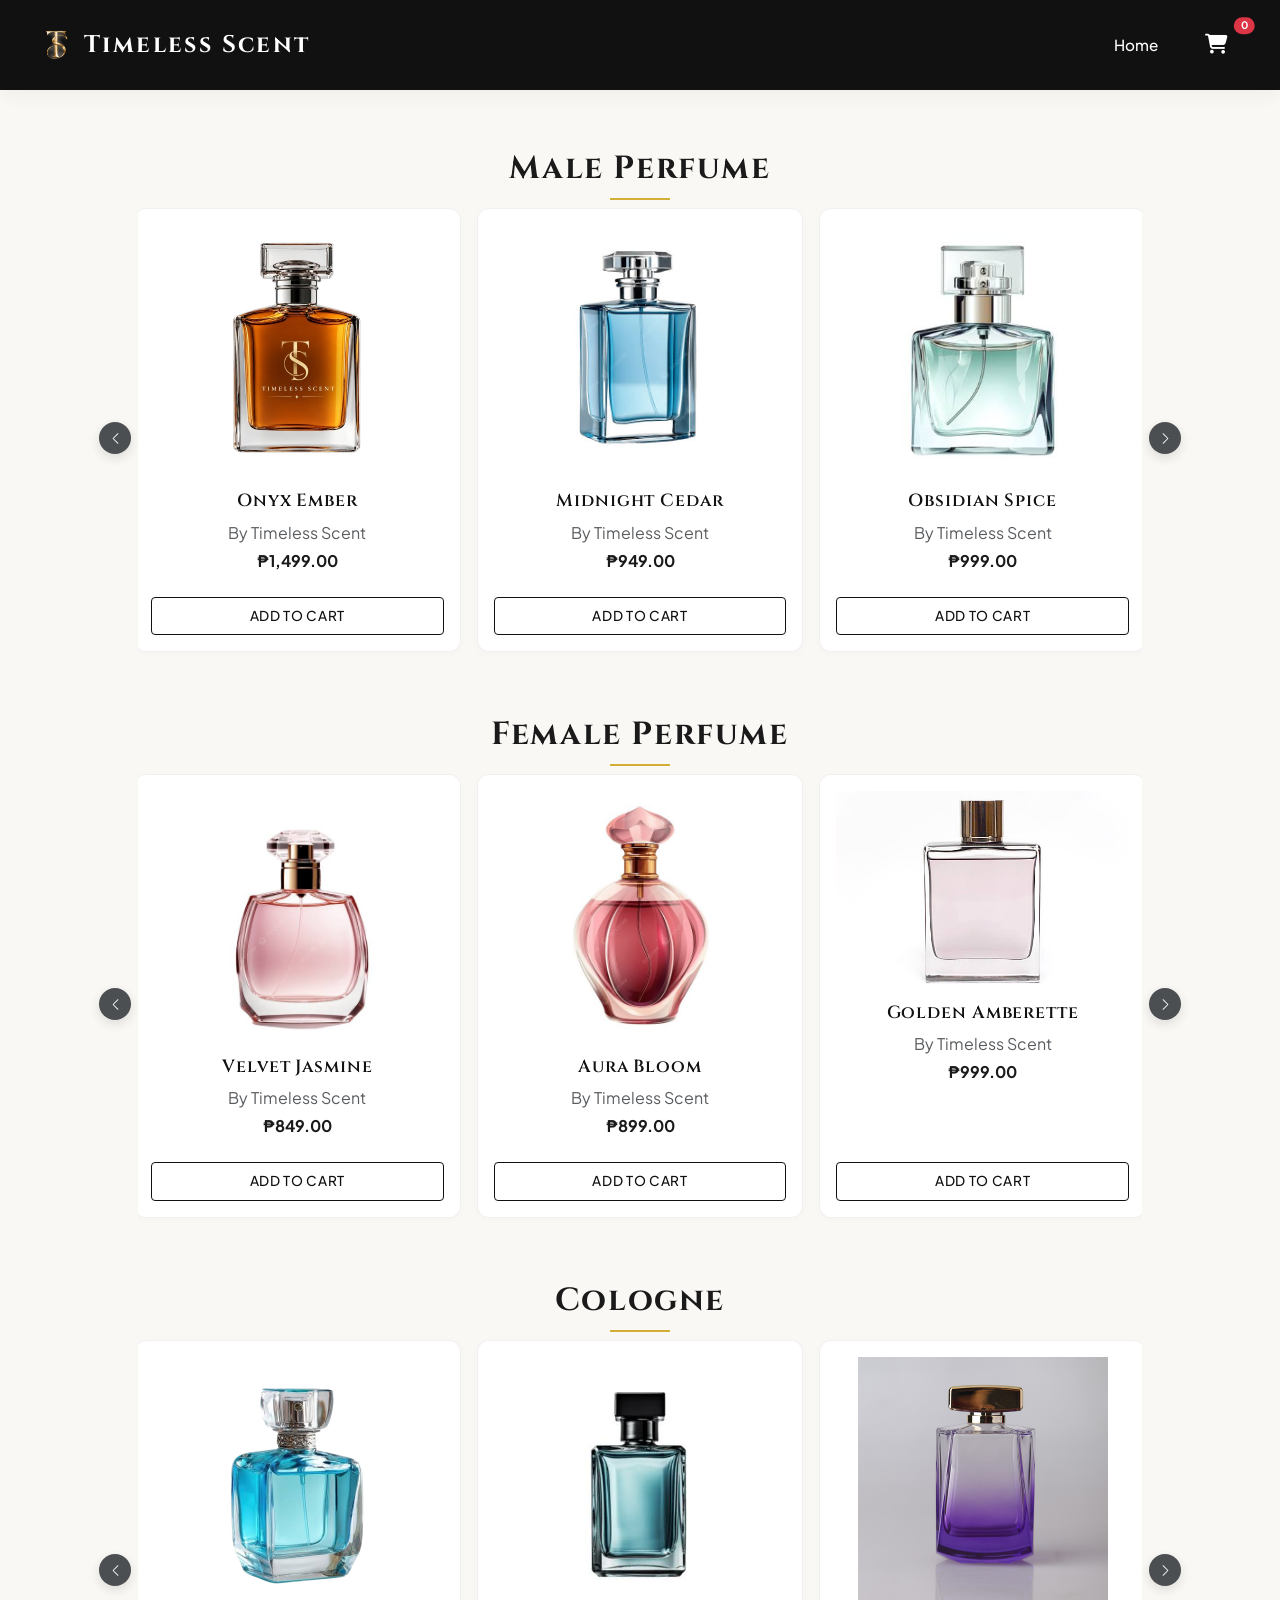
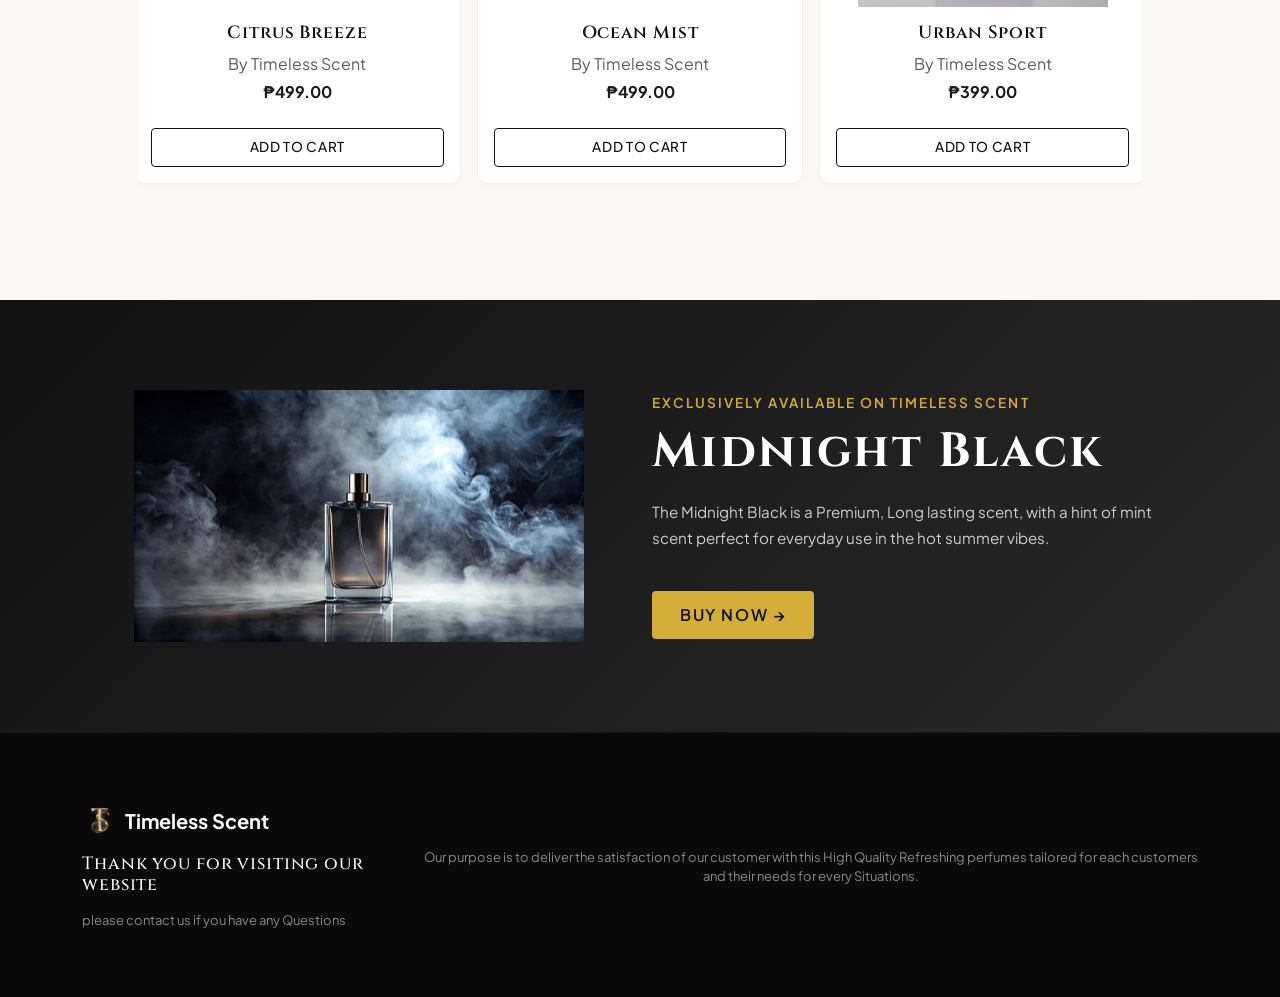
<file: Product.html>
<!DOCTYPE html>
<html lang="en">

<head>
    <meta charset="UTF-8">
    <meta name="viewport" content="width=device-width, initial-scale=1.0">
    
    <title>Luxury Fragrances - Store</title>

    <!-- Bootstrap 5 CSS CDN -->
    <link href="https://cdn.jsdelivr.net/npm/bootstrap@5.3.3/dist/css/bootstrap.min.css" rel="stylesheet" integrity="sha384-QWTKZyjpPEjISv5WaRU9OFeRpok6YctnYmDr5pNlyT2bRjXh0JMhjY6hW+ALEwIH" crossorigin="anonymous">
    <!-- Font Awesome CDN -->
    <link rel="stylesheet" href="https://cdnjs.cloudflare.com/ajax/libs/font-awesome/6.4.0/css/all.min.css">
    <!-- Google Fonts -->
    <link rel="preconnect" href="https://fonts.googleapis.com">
    <link rel="preconnect" href="https://fonts.gstatic.com" crossorigin>
    <link href="https://fonts.googleapis.com/css2?family=Oswald:wght@200..700&display=swap" rel="stylesheet">

    <!-- Custom CSS Link -->
    <link rel="stylesheet" href="Product_style.css">
</head>
<body>
    <header>
        <nav class="navbar navbar-expand-lg navbar-dark section-content">

            <!-- Header -->
            <div class="container-fluid">
                <a href="#" class="navbar-brand nav-logo d-flex align-items-center">
                    <!-- Store Logo added to Navbar -->
                    <img src="Image\TS.png" alt="Timeless Scent Logo" style="height: 40px; width: auto;" class="me-2">
                    <h1 class="logo-text d-inline-block fs-4 m-0">Timeless Scent</h1>
                </a>

                <!-- Mobile-Only Right-Side Container (Visible ONLY on Mobile/Tablet) -->
                <div class="d-flex d-lg-none align-items-center ms-auto gap-3">
                    <!-- Persistent Cart Badge Link for Mobile -->
                    <a href="#" class="nav-link cart-badge-link position-relative text-white" aria-label="Shopping Cart">
                        <i class="fa-solid fa-cart-shopping fs-5"></i>
                        <span class="cartCountDisplay position-absolute top-0 start-100 translate-middle badge rounded-pill bg-danger" style="font-size: 0.65rem;">
                            0
                        </span>
                    </a>

                    <!-- Mobile Responsive Toggle Button -->
                    <button class="navbar-toggler border-0 shadow-none" type="button" data-bs-toggle="collapse" data-bs-target="#navbarScheduleContent" aria-controls="navbarScheduleContent" aria-expanded="false" aria-label="Toggle navigation">
                        <span class="navbar-toggler-icon"></span>
                    </button>
                </div>

                <!-- Collapsible Navigation Menu Links -->
                <div class="collapse navbar-collapse" id="navbarScheduleContent">
                    <ul class="navbar-nav ms-auto mb-2 mb-lg-0 align-items-lg-center nav-menu">
                        <li class="nav-item">
                            <a href="index.html" class="nav-link">Home</a>
                        </li>
                        <!-- Desktop-Only Cart Item (Visible ONLY on Desktop) -->
                        <li class="nav-item d-none d-lg-flex align-items-center">
                            <a href="#" class="nav-link cart-badge-link position-relative text-white" aria-label="Shopping Cart">
                                <i class="fa-solid fa-cart-shopping fs-5"></i>
                                <span class="cartCountDisplay position-absolute top-0 start-100 translate-middle badge rounded-pill bg-danger" style="font-size: 0.65rem;">
                                    0
                                </span>
                            </a>
                        </li>
                    </ul>
                </div>
            </div>

        </nav>
    </header>

    <!-- Perfume & Cologne Sections -->

    <div class="small-container mt-4">
        
        <!-- Male Perfume Carousel Section -->
        <h2 class="title">Male Perfume</h2>

        <div id="malePerfumeCarousel" class="carousel slide mb-5 px-md-5">
            <div class="carousel-inner">
                
                <!-- Slide 1 -->
                <div class="carousel-item active">
                    <div class="row justify-content-center">
                        <div class="col-12 col-md-4 text-center px-2 mb-3">
                            <div class="p-3 h-100 d-flex flex-column justify-content-between">
                                <div>
                                    <img src="Image\B1E.png" class="d-block w-100 img-fluid" alt="Onyx Ember" style="max-height: 250px; object-fit: contain;">
                                    <h4 class="mt-3 fs-5">Onyx Ember</h4>
                                    <p class="text-muted mb-1">By Timeless Scent</p>
                                    <p class="fw-bold">₱1,499.00</p>
                                </div>
                                <button class="btn btn-outline-dark btn-sm mt-2 add-to-cart-btn" data-name="Onyx Ember" data-price="50.00">Add to Cart</button>
                            </div>
                        </div>
                        <div class="col-12 col-md-4 text-center px-2 mb-3">
                            <div class="p-3 h-100 d-flex flex-column justify-content-between">
                                <div>
                                    <img src="Image\P2-B.jpg" class="d-block w-100 img-fluid" alt="Midnight Cedar" style="max-height: 250px; object-fit: contain;">
                                    <h4 class="mt-3 fs-5">Midnight Cedar</h4>
                                    <p class="text-muted mb-1">By Timeless Scent</p>
                                    <p class="fw-bold">₱949.00</p>
                                </div>
                                <button class="btn btn-outline-dark btn-sm mt-2 add-to-cart-btn" data-name="Midnight Cedar" data-price="50.00">Add to Cart</button>
                            </div>
                        </div>
                        <div class="col-12 col-md-4 text-center px-2 mb-3">
                            <div class="p-3 h-100 d-flex flex-column justify-content-between">
                                <div>
                                    <img src="Image\P3-B.jpg" class="d-block w-100 img-fluid" alt="Obsidian Spice" style="max-height: 250px; object-fit: contain;">
                                    <h4 class="mt-3 fs-5">Obsidian Spice</h4>
                                    <p class="text-muted mb-1">By Timeless Scent</p>
                                    <p class="fw-bold">₱999.00</p>
                                </div>
                                <button class="btn btn-outline-dark btn-sm mt-2 add-to-cart-btn" data-name="Obsidian Spice" data-price="50.00">Add to Cart</button>
                            </div>
                        </div>
                    </div>
                </div>

                <!-- Slide 2 -->
                <div class="carousel-item">
                    <div class="row justify-content-center">
                        <div class="col-12 col-md-4 text-center px-2 mb-3">
                            <div class="p-3 h-100 d-flex flex-column justify-content-between">
                                <div>
                                    <img src="Image\P4-B.png" class="d-block w-100 img-fluid" alt="Vanguard Oak" style="max-height: 250px; object-fit: contain;">
                                    <h4 class="mt-3 fs-5">Vanguard Oak</h4>
                                    <p class="text-muted mb-1">By Timeless Scent</p>
                                    <p class="fw-bold">₱899.00</p>
                                </div>
                                <button class="btn btn-outline-dark btn-sm mt-2 add-to-cart-btn" data-name="Vanguard Oak" data-price="50.00">Add to Cart</button>
                            </div>
                        </div>
                        <div class="col-12 col-md-4 text-center px-2 mb-3">
                            <div class="p-3 h-100 d-flex flex-column justify-content-between">
                                <div>
                                    <img src="Image\P5-B.jpg" class="d-block w-100 img-fluid" alt="Velvet Horizon" style="max-height: 250px; object-fit: contain;">
                                    <h4 class="mt-3 fs-5">Velvet Horizon</h4>
                                    <p class="text-muted mb-1">By Timeless Scent</p>
                                    <p class="fw-bold">₱899.00</p>
                                </div>
                                <button class="btn btn-outline-dark btn-sm mt-2 add-to-cart-btn" data-name="Velvet Horizon" data-price="50.00">Add to Cart</button>
                            </div>
                        </div>
                    </div>
                </div>

            </div>

            <!-- Carousel Controls -->
            <button class="carousel-control-prev" type="button" data-bs-target="#malePerfumeCarousel" data-bs-slide="prev">
                <span class="carousel-control-prev-icon bg-dark rounded-circle p-3" aria-hidden="true"></span>
                <span class="visually-hidden">Previous</span>
            </button>
            <button class="carousel-control-next" type="button" data-bs-target="#malePerfumeCarousel" data-bs-slide="next">
                <span class="carousel-control-next-icon bg-dark rounded-circle p-3" aria-hidden="true"></span>
                <span class="visually-hidden">Next</span>
            </button>
        </div>


        <!-- Female Perfume Carousel Section -->
        <h2 class="title mt-5">Female Perfume</h2>

        <div id="femalePerfumeCarousel" class="carousel slide mb-5 px-md-5">
            <div class="carousel-inner">
                
                <!-- Slide 1 -->
                <div class="carousel-item active">
                    <div class="row justify-content-center">
                        <div class="col-12 col-md-4 text-center px-2 mb-3">
                            <div class="p-3 h-100 d-flex flex-column justify-content-between">
                                <div>
                                    <img src="Image\P1-F.jpg" class="d-block w-100 img-fluid" alt="Velvet Jasmine" style="max-height: 250px; object-fit: contain;">
                                    <h4 class="mt-3 fs-5">Velvet Jasmine</h4>
                                    <p class="text-muted mb-1">By Timeless Scent</p>
                                    <p class="fw-bold">₱849.00</p>
                                </div>
                                <button class="btn btn-outline-dark btn-sm mt-2 add-to-cart-btn" data-name="Velvet Jasmine" data-price="50.00">Add to Cart</button>
                            </div>
                        </div>
                        <div class="col-12 col-md-4 text-center px-2 mb-3">
                            <div class="p-3 h-100 d-flex flex-column justify-content-between">
                                <div>
                                    <img src="Image\P2-F.jpg" class="d-block w-100 img-fluid" alt="Aura Bloom" style="max-height: 250px; object-fit: contain;">
                                    <h4 class="mt-3 fs-5">Aura Bloom</h4>
                                    <p class="text-muted mb-1">By Timeless Scent</p>
                                    <p class="fw-bold">₱899.00</p>
                                </div>
                                <button class="btn btn-outline-dark btn-sm mt-2 add-to-cart-btn" data-name="Aura Bloom" data-price="50.00">Add to Cart</button>
                            </div>
                        </div>
                        <div class="col-12 col-md-4 text-center px-2 mb-3">
                            <div class="p-3 h-100 d-flex flex-column justify-content-between">
                                <div>
                                    <img src="Image\P3-F.jpg" class="d-block w-100 img-fluid" alt="Golden Amberette" style="max-height: 250px; object-fit: contain;">
                                    <h4 class="mt-3 fs-5">Golden Amberette</h4>
                                    <p class="text-muted mb-1">By Timeless Scent</p>
                                    <p class="fw-bold">₱999.00</p>
                                </div>
                                <button class="btn btn-outline-dark btn-sm mt-2 add-to-cart-btn" data-name="Golden Amberette" data-price="50.00">Add to Cart</button>
                            </div>
                        </div>
                    </div>
                </div>

                <!-- Slide 2 -->
                <div class="carousel-item">
                    <div class="row justify-content-center">
                        <div class="col-12 col-md-4 text-center px-2 mb-3">
                            <div class="p-3 h-100 d-flex flex-column justify-content-between">
                                <div>
                                    <img src="Image\P4-F.png" class="d-block w-100 img-fluid" alt="Celestial Saffron" style="max-height: 250px; object-fit: contain;">
                                    <h4 class="mt-3 fs-5">Celestial Saffron</h4>
                                    <p class="text-muted mb-1">By Timeless Scent</p>
                                    <p class="fw-bold">₱1,199.00</p>
                                </div>
                                <button class="btn btn-outline-dark btn-sm mt-2 add-to-cart-btn" data-name="Celestial Saffron" data-price="50.00">Add to Cart</button>
                            </div>
                        </div>
                        <div class="col-12 col-md-4 text-center px-2 mb-3">
                            <div class="p-3 h-100 d-flex flex-column justify-content-between">
                                <div>
                                    <img src="Image\P5-F.jpg" class="d-block w-100 img-fluid" alt="Midnight Orchid" style="max-height: 250px; object-fit: contain;">
                                    <h4 class="mt-3 fs-5">Midnight Orchid</h4>
                                    <p class="text-muted mb-1">By Timeless Scent</p>
                                    <p class="fw-bold">₱799.00</p>
                                </div>
                                <button class="btn btn-outline-dark btn-sm mt-2 add-to-cart-btn" data-name="Midnight Orchid" data-price="50.00">Add to Cart</button>
                            </div>
                        </div>
                    </div>
                </div>

            </div>

            <!-- Carousel Controls -->
            <button class="carousel-control-prev" type="button" data-bs-target="#femalePerfumeCarousel" data-bs-slide="prev">
                <span class="carousel-control-prev-icon bg-dark rounded-circle p-3" aria-hidden="true"></span>
                <span class="visually-hidden">Previous</span>
            </button>
            <button class="carousel-control-next" type="button" data-bs-target="#femalePerfumeCarousel" data-bs-slide="next">
                <span class="carousel-control-next-icon bg-dark rounded-circle p-3" aria-hidden="true"></span>
                <span class="visually-hidden">Next</span>
            </button>
        </div>


        <!-- Cologne Carousel Section -->
        <h2 class="title mt-5">Cologne</h2>

        <div id="cologneCarousel" class="carousel slide mb-5 px-md-5">
            <div class="carousel-inner">
                
                <!-- Slide 1 -->
                <div class="carousel-item active">
                    <div class="row justify-content-center">
                        <div class="col-12 col-md-4 text-center px-2 mb-3">
                            <div class="p-3 h-100 d-flex flex-column justify-content-between">
                                <div>
                                    <img src="Image\C1.png" class="d-block w-100 img-fluid" alt="Citrus Breeze" style="max-height: 250px; object-fit: contain;">
                                    <h4 class="mt-3 fs-5">Citrus Breeze</h4>
                                    <p class="text-muted mb-1">By Timeless Scent</p>
                                    <p class="fw-bold">₱499.00</p>
                                </div>
                                <button class="btn btn-outline-dark btn-sm mt-2 add-to-cart-btn" data-name="Citrus Breeze" data-price="45.00">Add to Cart</button>
                            </div>
                        </div>
                        <div class="col-12 col-md-4 text-center px-2 mb-3">
                            <div class="p-3 h-100 d-flex flex-column justify-content-between">
                                <div>
                                    <img src="Image\C2.jpg" class="d-block w-100 img-fluid" alt="Ocean Mist" style="max-height: 250px; object-fit: contain;">
                                    <h4 class="mt-3 fs-5">Ocean Mist</h4>
                                    <p class="text-muted mb-1">By Timeless Scent</p>
                                    <p class="fw-bold">₱499.00</p>
                                </div>
                                <button class="btn btn-outline-dark btn-sm mt-2 add-to-cart-btn" data-name="Ocean Mist" data-price="45.00">Add to Cart</button>
                            </div>
                        </div>
                        <div class="col-12 col-md-4 text-center px-2 mb-3">
                            <div class="p-3 h-100 d-flex flex-column justify-content-between">
                                <div>
                                    <img src="Image\C3.jpg" class="d-block w-100 img-fluid" alt="Urban Sport" style="max-height: 250px; object-fit: contain;">
                                    <h4 class="mt-3 fs-5">Urban Sport</h4>
                                    <p class="text-muted mb-1">By Timeless Scent</p>
                                    <p class="fw-bold">₱399.00</p>
                                </div>
                                <button class="btn btn-outline-dark btn-sm mt-2 add-to-cart-btn" data-name="Urban Sport" data-price="45.00">Add to Cart</button>
                            </div>
                        </div>
                    </div>
                </div>

                <!-- Slide 2 -->
                <div class="carousel-item">
                    <div class="row justify-content-center">
                        <div class="col-12 col-md-4 text-center px-2 mb-3">
                            <div class="p-3 h-100 d-flex flex-column justify-content-between">
                                <div>
                                    <img src="Image\C4.jpg" class="d-block w-100 img-fluid" alt="Blue Steel" style="max-height: 250px; object-fit: contain;">
                                    <h4 class="mt-3 fs-5">Blue Steel</h4>
                                    <p class="text-muted mb-1">By Timeless Scent</p>
                                    <p class="fw-bold">₱399.00</p>
                                </div>
                                <button class="btn btn-outline-dark btn-sm mt-2 add-to-cart-btn" data-name="Blue Steel" data-price="45.00">Add to Cart</button>
                            </div>
                        </div>
                        <div class="col-12 col-md-4 text-center px-2 mb-3">
                            <div class="p-3 h-100 d-flex flex-column justify-content-between">
                                <div>
                                    <img src="Image\C5.jpg" class="d-block w-100 img-fluid" alt="Fresh Energy" style="max-height: 250px; object-fit: contain;">
                                    <h4 class="mt-3 fs-5">Fresh Energy</h4>
                                    <p class="text-muted mb-1">By Timeless Scent</p>
                                    <p class="fw-bold">₱299.00</p>
                                </div>
                                <button class="btn btn-outline-dark btn-sm mt-2 add-to-cart-btn" data-name="Fresh Energy" data-price="45.00">Add to Cart</button>
                            </div>
                        </div>
                    </div>
                </div>

            </div>

            <!-- Carousel Controls -->
            <button class="carousel-control-prev" type="button" data-bs-target="#cologneCarousel" data-bs-slide="prev">
                <span class="carousel-control-prev-icon bg-dark rounded-circle p-3" aria-hidden="true"></span>
                <span class="visually-hidden">Previous</span>
            </button>
            <button class="carousel-control-next" type="button" data-bs-target="#cologneCarousel" data-bs-slide="next">
                <span class="carousel-control-next-icon bg-dark rounded-circle p-3" aria-hidden="true"></span>
                <span class="visually-hidden">Next</span>
            </button>
        </div>

    </div> <!-- Close small-container -->


    <!-- Integrated Offer Banner -->
    <div class="offer">
        <div class="small-container">
            <div class="row align-items-center">
                
                <div class="col-12 col-md-6 text-center">
                    <img src="Image\Exc-1.jpg" class="offer-img img-fluid" alt="Midnight Black Perfume">
                </div>

                <div class="col-12 col-md-6">
                    <p>Exclusively Available on Timeless Scent</p>
                    <h1>Midnight Black</h1>
                    <small>The Midnight Black is a Premium, Long lasting scent, with a hint of mint scent perfect for everyday use in the hot summer vibes.</small>
                    <br>
                    <a href="#" class="btn btn-dark mt-3">Buy Now &#8594;</a>
                </div>

            </div>
        </div>
    </div>

    <!-- Footer -->
    <div class="footer">
        <div class="container">
            <div class="row align-items-center">
                <div class="footer-col-1">
                    <!-- Store Logo added to Footer -->
                    <div class="d-flex align-items-center mb-3">
                        <img src="Image\TS.png" alt="Timeless Scent Logo" style="height: 35px; width: auto;" class="me-2">
                        <span class="text-white fw-bold fs-5">Timeless Scent</span>
                    </div>
                    <h3>Thank you for visiting our website</h3>
                    <p>please contact us if you have any Questions</p>
                </div>
                <div class="footer-col-2">
                    <p>Our purpose is to deliver the satisfaction of our customer with this High Quality
                        Refreshing perfumes tailored for each customers and their needs for every Situations.
                    </p>
                </div>
            </div>
        </div>
    </div>


    <!-- Bootstrap 5 Notification Modal Structure -->
    <div class="modal fade" id="cartModal" tabindex="-1" aria-labelledby="cartModalLabel" aria-hidden="true">
        <div class="modal-dialog modal-dialog-centered">
            <div class="modal-content border-0 shadow">
                <div class="modal-header bg-dark text-white">
                    <h5 class="modal-title" id="cartModalLabel"><i class="fa-solid fa-circle-check text-success me-2"></i> Success</h5>
                    <button type="button" class="btn-close btn-close-white" data-bs-dismiss="modal" aria-label="Close"></button>
                </div>
                <div class="modal-content-body text-center p-4 bg-white text-dark">
                    <h4 id="modalProductName" class="fw-bold mb-2">Item Name</h4>
                    <p class="text-muted mb-0">has been successfully added to your shopping cart!</p>
                </div>
                <div class="modal-footer bg-light justify-content-center border-0">
                    <button type="button" class="btn btn-dark px-4" data-bs-dismiss="modal">Continue Shopping</button>
                </div>
            </div>
        </div>
    </div>


    <!-- Back to Top Button -->
    <a href="#" id="backToTopBtn" class="back-to-top" aria-label="Back to top">
        <i class="fa-solid fa-arrow-up"></i>
    </a>


    <!-- Bootstrap 5 JavaScript Bundle CDN -->
    <script src="https://cdn.jsdelivr.net/npm/bootstrap@5.3.3/dist/js/bootstrap.bundle.min.js" integrity="sha384-YvpcrYf0tY3lHB60NNkmXc5s9fDVZLESaAA55NDzOxhy9GkcIdslK1eN7N6jIeHz" crossorigin="anonymous"></script>

    <!-- Cart & Modal Script Logic -->
    <script>
        let cartCount = 0;
        const cartBadges = document.querySelectorAll('.cartCountDisplay');
        const buttons = document.querySelectorAll('.add-to-cart-btn');
        const modalProductName = document.getElementById('modalProductName');
        
        // Initialize Bootstrap Modal
        const cartModalElement = document.getElementById('cartModal');
        const cartModal = new bootstrap.Modal(cartModalElement);

        buttons.forEach(button => {
            button.addEventListener('click', () => {
                cartCount++;
                // Update both cart badge displays (desktop and mobile) simultaneously
                cartBadges.forEach(badge => {
                    badge.textContent = cartCount;
                });
                
                // Get product name from the button's data attribute
                const productName = button.getAttribute('data-name');
                modalProductName.textContent = productName;

                // Show the Bootstrap modal popup
                cartModal.show();
            });
        });

        // Back to Top Button Smooth Scroll Logic
        const backToTopBtn = document.getElementById('backToTopBtn');
        window.addEventListener('scroll', () => {
            if (window.scrollY > 300) {
                backToTopBtn.classList.add('show');
            } else {
                backToTopBtn.classList.remove('show');
            }
        });

        backToTopBtn.addEventListener('click', (e) => {
            e.preventDefault();
            window.scrollTo({
                top: 0,
                behavior: 'smooth'
            });
        });
    </script>
</body>
</html>
</file>
<file: Product_style.css>
@import url('https://fonts.googleapis.com/css2?family=Cinzel:wght@400;600;700&family=Plus+Jakarta+Sans:wght@300;400;500;600&display=swap');

html {
    width: 100%;
    margin: 0;
    padding: 0;
}

body {
    width: 100%;
    margin: 0;
    padding: 0;
    /* Clean, soft modern cream background instead of bright yellow-cream */
    background-color: #FAF8F5; 
    overflow-x: clip;
    color: #1A1A1A;
}

* {
    margin: 0;
    padding: 0;
    box-sizing: border-box;
    /* Switched to a luxury serif header font and clean sans-serif body */
    font-family: 'Plus Jakarta Sans', sans-serif;
}

h1, h2, h3, h4, .logo-text, .title, .navbar-brand {
    font-family: 'Cinzel', serif !important;
    letter-spacing: 0.05em;
}

:root {
    --accent-primary: #111111;
    --text-primary: #FFFFFF;
    --text-secondary: #FAF8F5;
    --site-max-width: 1300px;
}

ul {
    list-style: none;
}

a {
    text-decoration: none; 
}

button {
    cursor: pointer;
}

img {
    width: 100%;
}

.section-content {
    margin: 0 auto;
    padding: 0 20px;
    max-width: var(--site-max-width);
}

/* Nav bar Styling */
header {
    background-color: var(--accent-primary);
    width: 100%;
    position: sticky;
    top: 0;
    left: 0;
    z-index: 1000;
    box-shadow: 0 4px 20px rgba(0, 0, 0, 0.05);
}

header .navbar {
    background-color: transparent;
    display: flex;
    padding: 20px 24px;
    align-items: center;
    justify-content: space-between;
}

.navbar .nav-logo .logo-text {
    color: var(--text-primary);
    font-size: 1.75rem;
    font-weight: 700;
    letter-spacing: 0.1em;
}

.navbar .nav-menu {
    display: flex;
    gap: 15px;
    align-items: center;
}

.navbar .nav-menu .nav-link {
    padding: 8px 16px;
    color: var(--text-primary);
    font-size: 0.95rem;
    font-weight: 500;
    border-radius: 4px;
    transition: all 0.3s ease;
}

.navbar .nav-menu .nav-link:hover {
    background-color: rgba(255, 255, 255, 0.1);
    color: #D4AF37; /* Soft luxury gold accent on hover */
}

/* Persistent Cart Badge Link Styling */
.cart-badge-link {
    transition: color 0.3s ease;
}

.cart-badge-link:hover {
    color: #D4AF37 !important; /* Luxury gold accent on hover */
}

/* Mobile Navbar Dropdown Styling */
@media (max-width: 991.98px) {
    .navbar-collapse {
        background-color: #111111;
        padding: 20px;
        margin-top: 15px;
        border-radius: 6px;
    }

    .navbar-collapse .nav-link {
        color: var(--text-primary) !important;
    }
}

/* Container & Titles */
.small-container {
    max-width: 1140px;
    margin: auto;
    padding-left: 20px;
    padding-right: 20px;
}

.small-container h2 {
    margin-bottom: 20px;
    font-weight: 700;
}

.title {
    text-align: center;
    margin: 60px auto 40px;
    position: relative;
    font-size: 2rem;
    font-weight: 700;
    color: #1A1A1A;
}

.title::after {
    content: '';
    background: #D4AF37; /* Luxury gold line divider */
    width: 60px;
    height: 2px;
    position: absolute;
    bottom: -12px;
    left: 50%;
    transform: translateX(-50%);
}

/* Carousel Control Arrow Customization */
.carousel-control-prev,
.carousel-control-next {
    width: 50px;
    opacity: 0.8;
    transition: opacity 0.3s ease;
}

.carousel-control-prev:hover,
.carousel-control-next:hover {
    opacity: 1;
}

.carousel-control-prev-icon,
.carousel-control-next-icon {
    background-color: #111111;
    border-radius: 50%;
    padding: 22px;
    background-size: 40%;
    box-shadow: 0 4px 12px rgba(0,0,0,0.15);
}

/* Product Card Polish: Clean Minimalism, Subtle Borders & Luxury Shadow */
#malePerfumeCarousel .carousel-item .col-12 > div,
#femalePerfumeCarousel .carousel-item .col-12 > div,
#cologneCarousel .carousel-item .col-12 > div {
    border: 1px solid rgba(0, 0, 0, 0.06);
    border-radius: 12px;
    background-color: #FFFFFF;
    transition: all 0.4s cubic-bezier(0.165, 0.84, 0.44, 1);
    box-shadow: 0 2px 8px rgba(0, 0, 0, 0.02);
}

#malePerfumeCarousel .carousel-item .col-12:hover > div,
#femalePerfumeCarousel .carousel-item .col-12:hover > div,
#cologneCarousel .carousel-item .col-12:hover > div {
    transform: translateY(-6px);
    box-shadow: 0 16px 32px rgba(0, 0, 0, 0.06);
    border-color: rgba(212, 175, 55, 0.3); /* Subtle gold border tint on hover */
}

/* Typography inside Product Cards */
.card h4, .col-12 h4 {
    font-family: 'Cinzel', serif !important;
    font-size: 1.1rem !important;
    font-weight: 600;
    color: #111111;
}

/* Polished Add to Cart Button */
.add-to-cart-btn {
    border: 1px solid #111111 !important;
    color: #111111 !important;
    background-color: transparent !important;
    border-radius: 4px !important;
    padding: 8px 16px;
    font-weight: 500;
    font-size: 0.85rem;
    letter-spacing: 0.05em;
    text-transform: uppercase;
    transition: all 0.3s ease !important;
}

.add-to-cart-btn:hover {
    background-color: #111111 !important;
    color: #FFFFFF !important;
}

/* Offer Banner */
.offer {
    width: 100%;
    background: linear-gradient(135deg, #111111 0%, #2A2A2A 100%);
    color: #FFFFFF;
    margin-top: 100px;
    margin-bottom: 0;
    padding: 90px 0;
}

.offer .offer-img {
    max-width: 450px;
    max-height: 450px;
    width: 100%;
    height: auto;
    object-fit: contain;
}

.offer p {
    color: #D4AF37;
    text-transform: uppercase;
    letter-spacing: 0.15em;
    font-size: 0.85rem;
    font-weight: 600;
    margin-bottom: 10px;
}

.offer h1 {
    font-size: 3rem;
    line-height: 1.15;
    margin: 10px 0 20px;
    font-weight: 700;
    color: #FFFFFF;
}

.offer small {
    color: #CCCCCC;
    font-size: 0.95rem;
    line-height: 1.7;
    display: block;
    font-family: 'Plus Jakarta Sans', sans-serif;
}

.offer .btn-dark {
    background-color: #D4AF37;
    border: none;
    color: #111;
    font-weight: 600;
    text-transform: uppercase;
    letter-spacing: 0.1em;
    padding: 12px 28px;
    border-radius: 4px;
    transition: background 0.3s ease;
}

.offer .btn-dark:hover {
    background-color: #C59B27;
}

/* Footer Section */
.footer {
    width: 100%;
    background: #0A0A0A;
    color: #888888;
    font-size: 13px;
    padding: 70px 0 30px;
    margin-top: 0;
    border-top: 1px solid rgba(255, 255, 255, 0.05);
}

.footer p {
    color: #888888;
    font-family: 'Plus Jakarta Sans', sans-serif;
}

.footer h3 {
    color: #FFFFFF;
    margin-bottom: 15px;
    font-size: 1.1rem;
}

.footer-col-1, .footer-col-2 {
    min-width: 250px;
    margin-bottom: 20px;
}

.footer-col-1 {
    flex-basis: 30%;
}

.footer-col-2 {
    flex: 1;
    text-align: center;
}

/* Back to Top Floating Button */
.back-to-top {
    position: fixed;
    bottom: 30px;
    right: 30px;
    width: 48px;
    height: 48px;
    background-color: #D4AF37; /* Luxury gold background */
    color: #FFFFFF; /* White arrow color */
    border-radius: 50%;
    display: flex;
    align-items: center;
    justify-content: center;
    font-size: 1.1rem;
    box-shadow: 0 4px 15px rgba(0, 0, 0, 0.2);
    z-index: 999;
    opacity: 0;
    visibility: hidden;
    transition: all 0.3s ease-in-out;
}

.back-to-top.show {
    opacity: 1;
    visibility: visible;
}

.back-to-top:hover {
    background-color: #C59B27;
    color: #FFFFFF;
    transform: translateY(-4px);
    box-shadow: 0 6px 20px rgba(0, 0, 0, 0.3);
}
</file>
